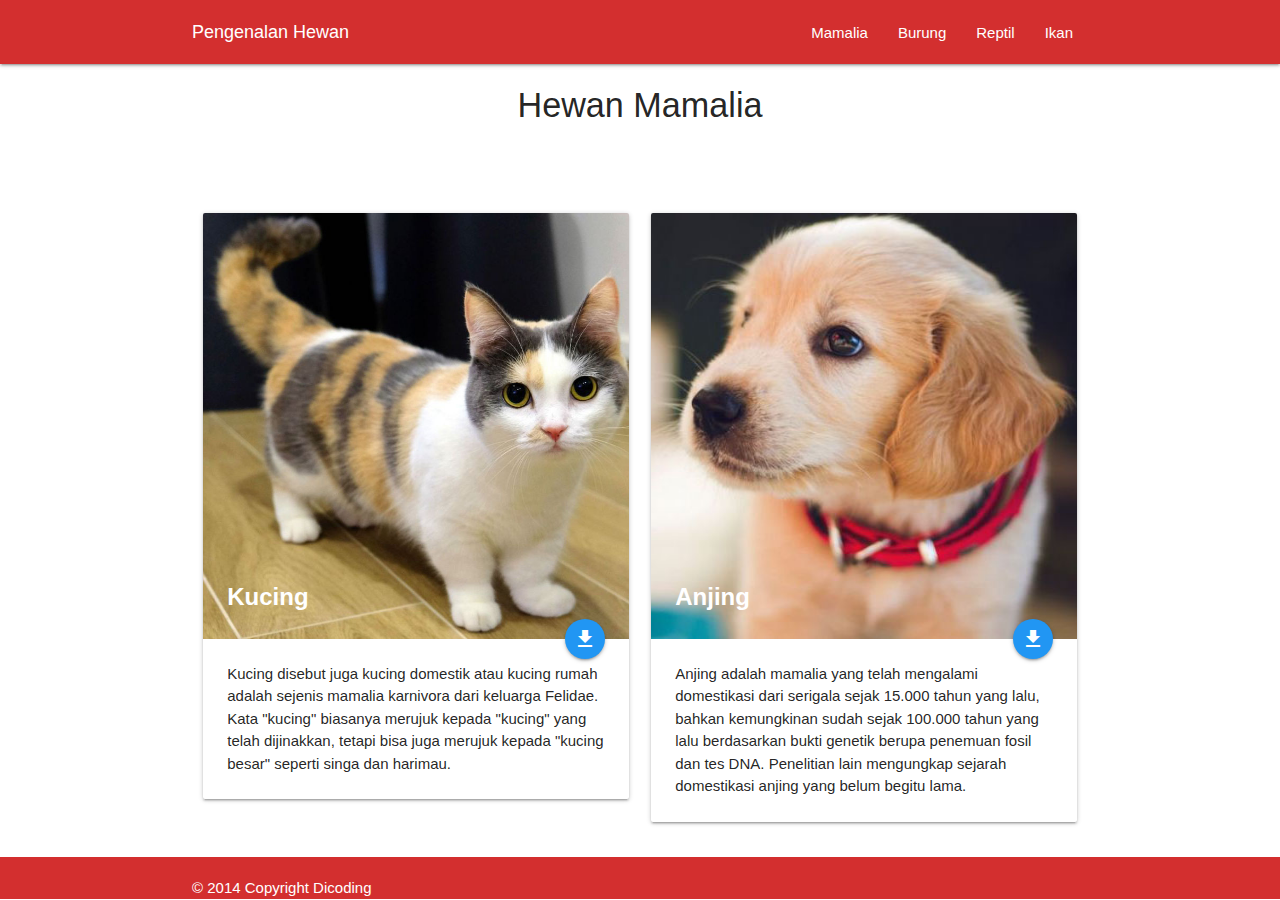
<file: index.html>
<!DOCTYPE html>
<html lang="en">

<head>
    <meta charset="UTF-8">
    <meta name="viewport" content="width=device-width, initial-scale=1.0">
    <link rel="shortcut icon" href="./img/favicon.png" type="image/x-icon">
    <link rel="apple-touch-icon" href="/img/icons/apple-icon.png">
    <link rel="manifest" href="/manifest.json">
    <meta name="theme-color" content="#000000">
    <title>Pengenalan Hewan</title>
    <link href="https://fonts.googleapis.com/icon?family=Material+Icons" rel="stylesheet">
    <link rel="stylesheet" href="./css/materialize.min.css">
    <link rel="stylesheet" href="./css/style.css">
</head>

<body>
    <header>
        <!-- Navigasi -->
        <nav class="red darken-2" role="navigation">
            <div class="nav-wrapper container">
                <a href="#" class="brand-logo" id="logo-container">Pengenalan Hewan</a>
                <a href="#" class=" sidenav-trigger" data-target="nav-mobile">☰</a>

                <ul class="topnav right hide-on-med-and-down">
                </ul>
                <ul class="sidenav" id="nav-mobile">
                </ul>
            </div>
        </nav>
        <!-- Akhir Navigasi -->
    </header>
    <main>
        <div class="container" id="body-content">
        </div>
    </main>
    <footer class="page-footer red darken-2">
        <div>
            <div class="container">
                © 2014 Copyright Dicoding
            </div>
        </div>
    </footer>
    <script src="./js/jquery-2.1.4.min.js"></script>
    <script src="./js/materialize.min.js"></script>
    <script>
        $(document).ready(() => {
            M.Sidenav.init($('.sidenav'));

            $.get('nav.html', (nav) => {
                $('.topnav, .sidenav').html(nav);
            });

            $('.topnav, .sidenav').click((e) => {
                M.Sidenav.getInstance($('.sidenav')).close();
                page = $(e.target).attr('href').substr(1);
                loadPage(page);
            });

            let page = window.location.hash.substr(1);
            if (page == '') page = 'mamalia';
            loadPage(page);

            function loadPage(page) {
                $.get(`pages/${page}.html`, (data) => {
                    $('#body-content').html(data);
                }).error((er) => {
                    if (er.status == 404) {
                        $('#body-content').html('<p>Halaman tidak ditemukan.</p>');
                    } else {
                        $('#body-content').html('<p>Ups.. halaman tidak dapat diakses.</p>');
                    }
                });
            };
        });


    </script>
    <script>
        $(document).ready(() => {
            if ('serviceWorker' in navigator) {
                window.addEventListener('load', () => {
                    navigator.serviceWorker
                        .register('/service-worker.js')
                        .then(() => {
                            console.log('Pendaftaran ServiceWorker berhasil');
                        })
                        .catch(() => {
                            console.log('Pendaftaran ServiceWorker gagal');
                        });
                });
            } else {
                console.log('ServiceWorker belum didukung browser ini.');
            }
        });
    </script>
</body>

</html>
</file>
<file: css/style.css>
#logo-container {
    font-size: 1.2rem;
    
}

.card-image .card-title{
    font-weight: bold;
}
</file>
